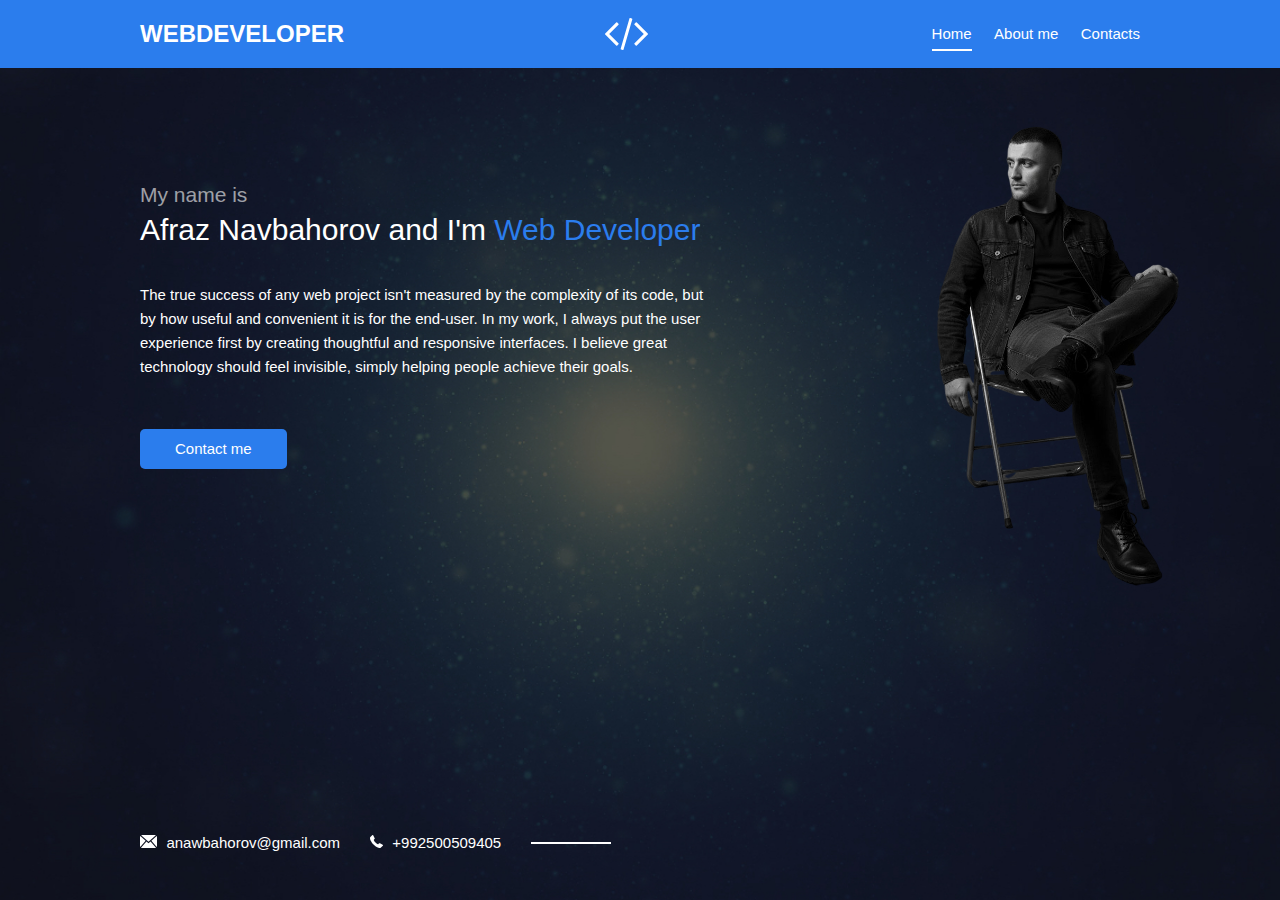
<file: index.html>
<!DOCTYPE html>
<html lang="en">
<head>
    <meta charset="UTF-8">
    <meta name="viewport" content="width=device-width, initial-scale=1.0">
    <title>Personal Folio</title>
    <link rel="stylesheet" href="Css/style.css">
</head>
<body>
    <div class="page">

        <!-- Header -->
        <header class="header">
            <div class="container">
                <div class="header-inner">
                    <a class="header-brand" href="index.html">WEBDEVELOPER</a>
                    <div class="header-logo">
                        <img src="img/code.svg" alt="Logo">
                    </div>
                    <div class="header-nav">
                        <a class="header-nav-link active" href="index.html">Home</a>
                        <a class="header-nav-link" href="about.html">About me</a>
                        <a class="header-nav-link" href="contacts.html">Contacts</a>
                    </div>
                </div>
            </div>
        </header>

        <!-- Main Content -->
        <div class="container">
            <div class="content">
                <div class="content-header">
                    <h2 class="subtitle">My name is</h2>
                    <h1 class="title">Afraz Navbahorov and I'm <span>Web Developer</span></h1>
                </div>
                <div class="text">
                    <p>The true success of any web project isn't measured by the complexity of its code, but by how useful and convenient it is for the end-user. In my work, I always put the user experience first by creating thoughtful and responsive interfaces. I believe great technology should feel invisible, simply helping people achieve their goals.</p>
                </div>
                <a class="btn" href="contacts.html">Contact me</a>
            </div>
        </div>

        <!-- Author Image -->
        <img class="author" src="img/me.png" alt="Afraz Navbahorov">

        <!-- Footer -->
        <footer class="footer">
            <div class="container">
                <div class="contacts">
                    <a class="contacts-link" href="mailto:anawbahorov@gmail.com">
                        <img class="contacts-icon" src="img/mail.svg" alt="Email icon">
                        anawbahorov@gmail.com
                    </a>
                    <a class="contacts-link" href="tel:+992500509405">
                        <img class="contacts-icon" src="img/tel.svg" alt="Phone icon">
                        +992500509405
                    </a>
                </div>
            </div>
        </footer>

    </div>
</body>
</html>
</file>
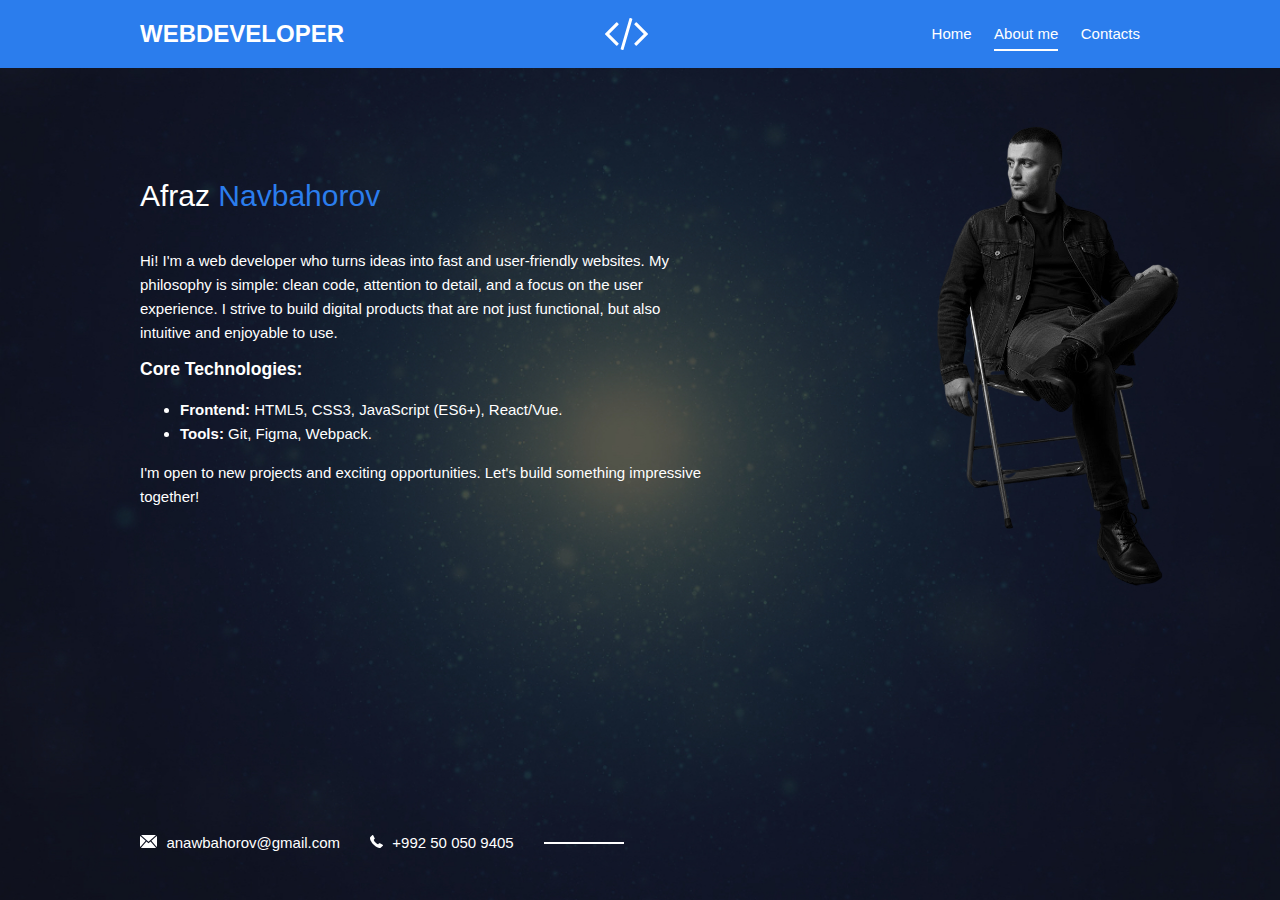
<file: about.html>
<!DOCTYPE html>
<html lang="en">
<head>
  <meta charset="UTF-8" />
  <meta name="viewport" content="width=device-width, initial-scale=1.0"/>
  <title>Personal Folio</title>
  <link rel="stylesheet" href="Css/style.css" />
</head>
<body>
  <div class="page">
    
    <!-- Header -->
    <header class="header">
      <div class="container">
        <div class="header-inner">
          <a class="header-brand" href="index.html">WEBDEVELOPER</a>
          <div class="header-logo">
            <img src="img/code.svg" alt="Logo" />
          </div>
          <nav class="header-nav">
            <a class="header-nav-link" href="index.html">Home</a>
            <a class="header-nav-link active" href="about.html">About me</a>
            <a class="header-nav-link" href="contacts.html">Contacts</a>
          </nav>
        </div>
      </div>
    </header>

    <!-- Main Content -->
    <main class="container">
      <div class="content">
        <div class="content-header">
          <h1 class="title">Afraz<span> Navbahorov</span></h1>
        </div>
        <div class="text">
            <p>Hi! I'm a web developer who turns ideas into fast and user-friendly websites. My philosophy is simple: clean code, attention to detail, and a focus on the user experience. I strive to build digital products that are not just functional, but also intuitive and enjoyable to use.</p>
            
            <h3>Core Technologies:</h3>
            <ul>
                <li><strong>Frontend:</strong> HTML5, CSS3, JavaScript (ES6+), React/Vue.</li>
                <li><strong>Tools:</strong> Git, Figma, Webpack.</li>
            </ul>

            <p>I'm open to new projects and exciting opportunities. Let's build something impressive together!</p>
        </div>
        </div>
      </div>
    </main>

    <!-- Author Image -->
    <img class="author" src="img/me.png" alt="Afraz Navbahorov" />

    <!-- Footer -->
    <footer class="footer">
      <div class="container">
        <div class="contacts">
          <a class="contacts-link" href="mailto:anawbahorov@gmail.com">
            <img class="contacts-icon" src="img/mail.svg" alt="Mail icon" />
            anawbahorov@gmail.com
          </a>
          <a class="contacts-link" href="tel:+992500509405">
            <img class="contacts-icon" src="img/tel.svg" alt="Phone icon" />
            +992 50 050 9405
          </a>
        </div>
      </div>
    </footer>

  </div>
</body>
</html>
</file>
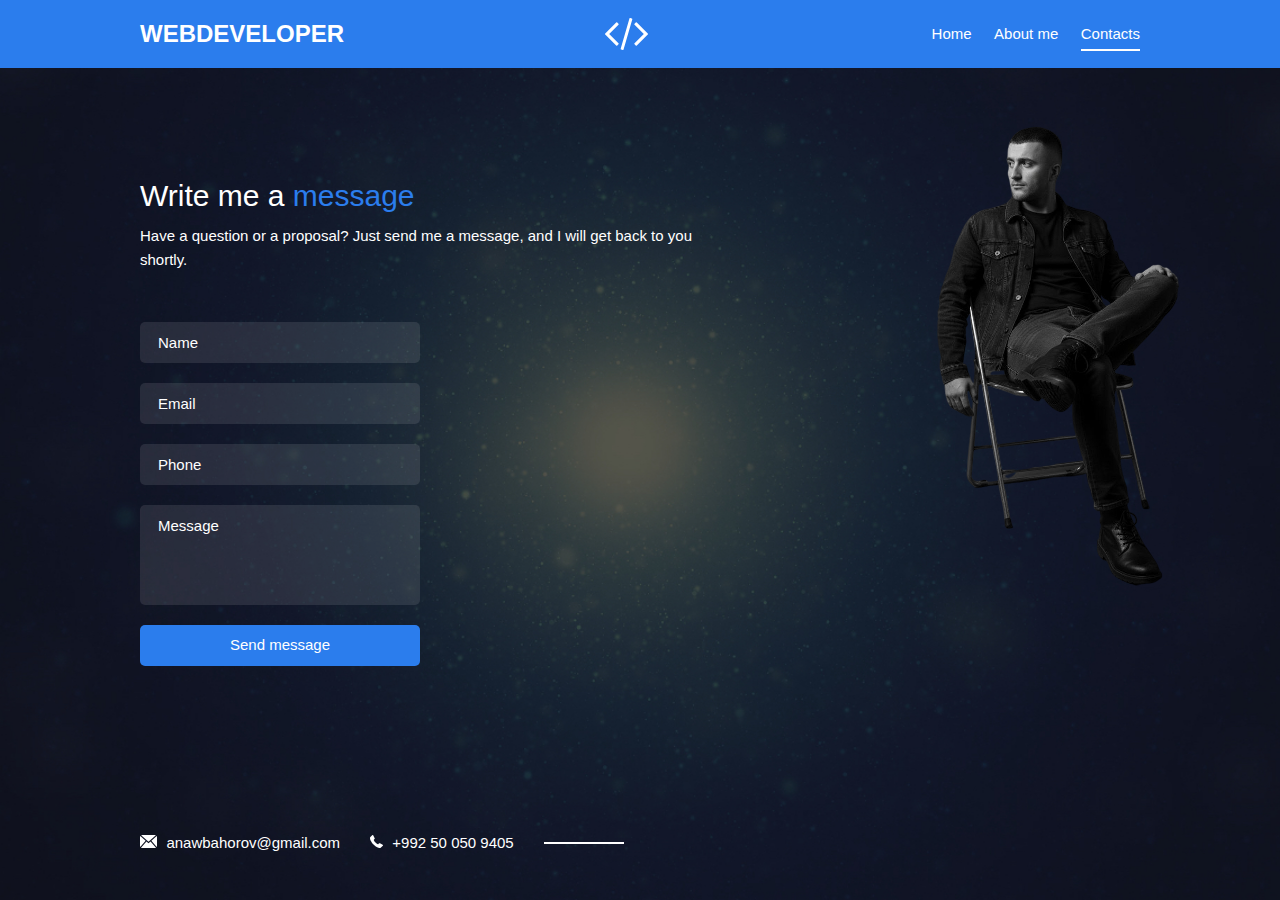
<file: contacts.html>
<!DOCTYPE html>
<html lang="en">
<head>
  <meta charset="UTF-8" />
  <meta name="viewport" content="width=device-width, initial-scale=1.0"/>
  <title>Personal Folio</title>
  <link rel="stylesheet" href="Css/style.css" />
</head>
<body>
  <div class="page">
    
    <!-- Header -->
    <header class="header">
      <div class="container">
        <div class="header-inner">
          <a class="header-brand" href="index.html">WEBDEVELOPER</a>
          <div class="header-logo">
            <img src="img/code.svg" alt="Logo" />
          </div>
          <div class="header-nav">
            <a class="header-nav-link" href="index.html">Home</a>
            <a class="header-nav-link" href="about.html">About me</a>
            <a class="header-nav-link active" href="contacts.html">Contacts</a>
          </div>
        </div>
      </div>
    </header>

    <!-- Main Content -->
    <div class="container">
      <div class="content">
        <div class="content-header">
          <h1 class="title">Write me a <span>message</span></h1>
          <div class="text">
            <p>Have a question or a proposal? Just send me a message, and I will get back to you shortly.</p>
          </div>
        </div>

        <form class="form" action="/" method="post">
          <div class="form-group">
            <input class="input" type="text" name="name" placeholder="Name" />
          </div>
          <div class="form-group">
            <input class="input" type="email" name="email" placeholder="Email" />
          </div>
          <div class="form-group">
            <input class="input" type="tel" name="tel" placeholder="Phone" />
          </div>
          <div class="form-group">
            <textarea class="textarea" name="text" placeholder="Message"></textarea>
          </div>
          <div class="form-group">
            <button class="btn btn-full" type="submit">Send message</button>
          </div>
        </form>
      </div>
    </div>

    <!-- Author image -->
    <img class="author" src="img/me.png" alt="Afraz Navbahorov" />

    <!-- Footer -->
    <footer class="footer">
      <div class="container">
        <div class="contacts">
          <a class="contacts-link" href="mailto:anawbahorov@gmail.com">
            <img class="contacts-icon" src="img/mail.svg" alt="Email icon" />
            anawbahorov@gmail.com
          </a>
          <a class="contacts-link" href="tel:+992500509405">
            <img class="contacts-icon" src="img/tel.svg" alt="Phone icon" />
            +992 50 050 9405
          </a>
        </div>
      </div>
    </footer>

  </div>
</body>
</html>
</file>
<file: Css/style.css>
html {
    font-size: 15px;
}

body {
    margin: 0;

    font-family: 'Montserrat', sans-serif;
    font-size: 1rem;
    line-height: 1.6;
}

*,
*:before,
*:after {
    box-sizing: border-box;
}

h1, h2, h3, h4, h5, h6 {
    margin: 0;
}

p {
    margin: 0 0 10px;
}

.container {
    width: 100%;
    max-width: 1030px;
    margin: 0 auto;
    padding: 0 1rem;
}


/* Page
=================*/

.page {
    width: 100%;
    height: 100vh;
    min-height: 770px;
    position: relative;
    overflow: hidden;

    background: #000 url("../img/bg.jpg") center no-repeat;
    background-size: cover;
}



/* Header
=================*/

.header {
    position: relative;
    z-index: 10;        
    padding: 1rem 0;
    margin-bottom: 110px;

    background: #2B7DED;
}

.header-inner {
    display: flex;
    justify-content: space-between;
    align-items: center;
}

.header-brand {
    font-size: 1.6rem;
    color: #fff;
    text-transform: uppercase;
    font-weight: 700;
    text-decoration: none;
}

.header-logo img {
    display: block;
}

.header-nav {
    display: flex;
}

.header-nav-link {
    margin-left: 1.5rem;

    color: #fff;
    font-size: 1rem;
    font-weight: 500;
    text-decoration: none;

    transition: color .2s linear;
}

.header-nav-link:hover {
    color: #b2e3fd;
}

.header-nav-link.active {
    position: relative;
}

.header-nav-link.active:after {
    content: "";
    width: 100%;
    height: 2px;

    background-color: #fff;

    position: absolute;
    left: 0;
    bottom: -5px;
}


/* Content
=================*/

.content {
    height: 100%;
    width: 100%;
    max-width: 565px;
}

.content-header {
    margin-bottom: 35px;
}

.subtitle {
    font-size: 1.4rem;
    color: rgba(255, 255, 255, .6);
    font-weight: 300;
}

.title {
    margin-bottom: 10px;

    font-size: 2rem;
    color: #fff;
    font-weight: 500;
    line-height: 1.2;
}

.title span {
    color: #2B7DED;
}

.text {
    margin-bottom: 50px;

    font-size: 1rem;
    color: #fff;
}



/* Btn
=================*/

.btn {
    display: inline-block;
    padding: 12px 35px;

    font-family: inherit;
    font-size: 1rem;
    line-height: 1.1;
    color: #fff;
    font-weight: 500;
    text-decoration: none;

    cursor: pointer;
    border: 0;
    background-color: #2B7DED;
    border-radius: 5px;

    transition: background .2s linear;
}

.btn:hover {
    background-color: #1461cb;
}

.btn-full {
    display: block;
    width: 100%;
}


/* Author
=================*/

.author {
    position: absolute;

    right: 50px;
    bottom: 0;
    top: 0;
    
}



/* Footer
=================*/

.footer {
    width: 100%;

    position: absolute;
    bottom: 45px;
    left: 0;
}



/* Contacts
=================*/

.contacts {
    display: flex;
    align-items: center;
}

.contacts-link {
    margin-right: 2rem;

    font-size: 1rem;
    color: #fff;
    text-decoration: none;
    font-weight: 500;
}

.contacts-link:last-child {
    margin-right: 0;
    position: relative;
}

.contacts-link:last-child:after {
    content: "";
    display: block;
    width: 80px;
    height: 2px;
    margin-left: 2rem;

    background-color: #fff;
    pointer-events: none;

    position: absolute;
    left: 100%;
    top: 11px;
}

.contacts-link:hover {
    text-decoration: underline;
}

.contacts-icon {
    margin-right: 5px;
}



/* Form
=================*/

.form {
    width: 100%;
    max-width: 280px;
}

.form-group {
    margin-bottom: 20px;
}

.input,
.textarea {
    display: block;
    width: 100%;
    padding: 12px 18px;

    font-family: inherit;
    font-size: 1rem;
    color: #fff;

    border: 0;
    background-color: rgba(255, 255, 255, .1);
    border-radius: 5px;
}

.textarea {
    height: 100px;
    resize: none;
}

.input::placeholder,
.textarea::placeholder {
    color: #fff;
}



/* Media
=================*/

@media (max-width: 1003px) {

    .author {
        display: none;
    }

}

@media (max-width: 767px) {

    .page {
        min-height: 100vh;
        height: auto;
        padding-bottom: 2rem;
    }

    /* Header */
    .header {
        margin-bottom: 50px;
    }

    .header-logo {
        display: none;
    }

    .header-brand {
        font-size: 1.2rem;
    }


    /* Content */
    .content {
        max-width: none;
        margin-bottom: 50px;

        text-align: center;
    }

    .contacts-link{
        position: relative;
    }


    /* Form */
    .form {
        margin: 0 auto;
    }


    /* Footer */
    .footer {
        position: static;
    }


    /* Contacts */
    .contacts {
        flex-direction: column;
    }

    .contacts-link {
        margin-right: 0;
        margin-bottom: .5rem;
    }

    .contacts-link:last-child {
        margin-bottom: 0;
    }

    .contacts-link:last-child:after {
        display: none;
    }

    
}

@media (max-width: 565px) {

    /* Header */
    .header-inner {
        flex-direction: column;
    }

    .header-brand {
        margin-bottom: 1rem;
    }
}


@media (max-width: 320px) {
    .subtitle {
        font-size: 1.2rem;
    }

    .title {
        font-size: 1.6rem;
    }
}
</file>
